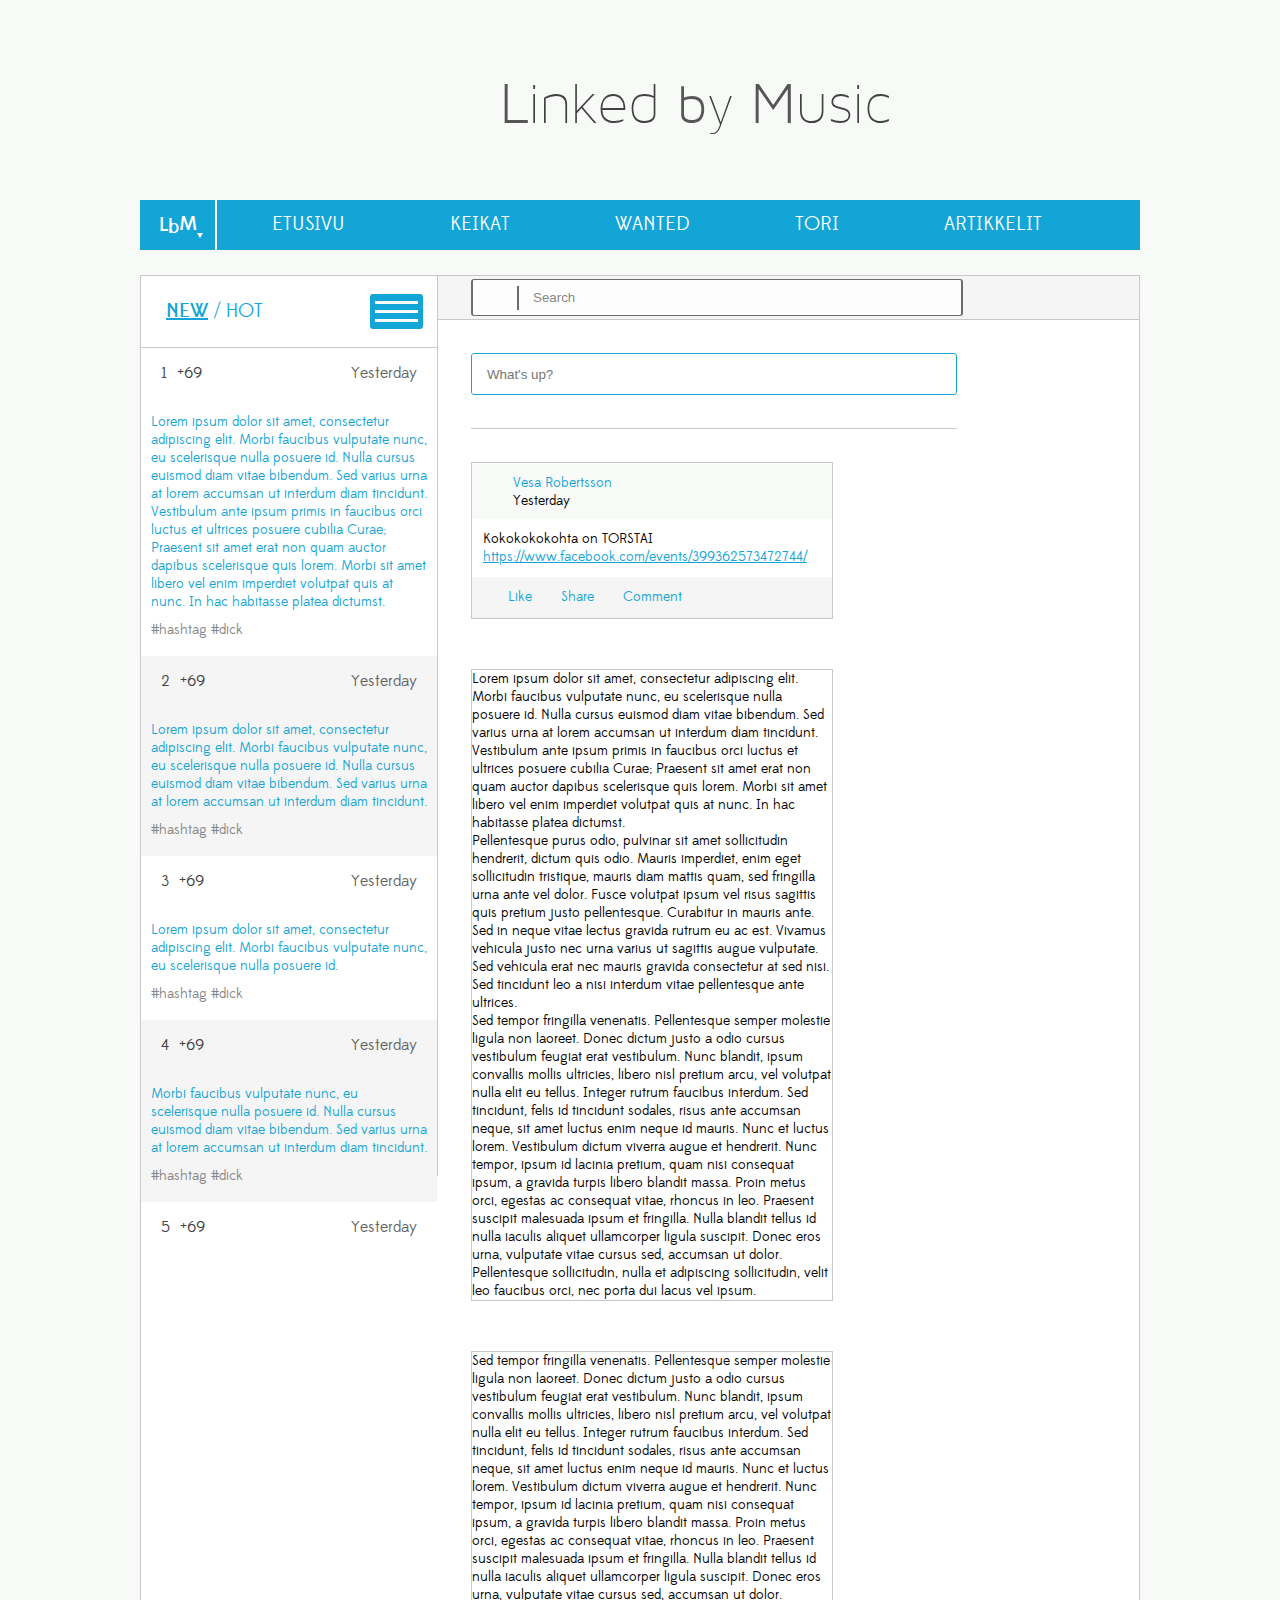
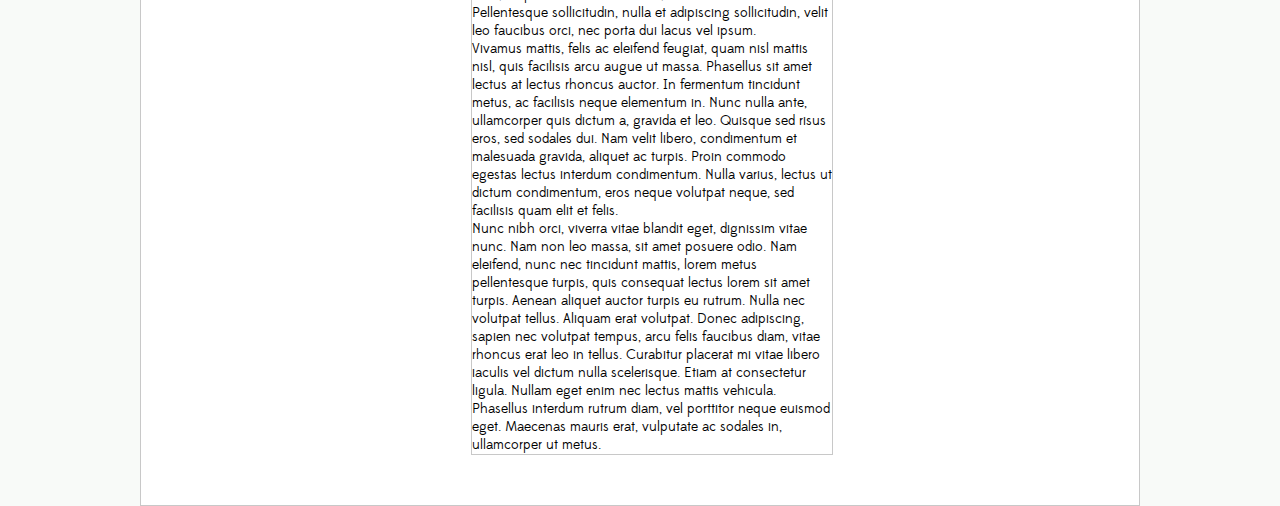
<file: assets/LinkedByMusic/In_developement/site-proto/index.html>
<html>
<head>
	<title>Linked by Music</title>
	<!-- <link rel="stylesheet" type="text/css" href="lbm.css" /> -->
	<link rel="stylesheet" type="text/css" href="fonts.css" />
	<link rel="stylesheet/less" type="text/css" href="styles.less" />
	
</head>
<body>
<div id="site-wrap">
	<header id="site-header">
		<!-- Logoteksti ja muu ylös katoava kama tähän -->
		<h1><span class="hl-LbM">L</span>inked <span class="hl-by"><span class="hl-LbM">b</span>y</span> <span class="hl-LbM">M</span>usic</h1>
		
	</header>
	<nav id="main-nav">
		<div id="lbmdd"><h2>L<span class="hl-b2">b</span><span class="hl-m2">M</span> <span class="selector-dd"></span> </h2></div>
		<ul>
			<a href=""><li><h2>ETUSIVU</h2></li></a>
			<a href=""><li><h2>KEIKAT</h2></li></a>
			<a href=""><li><h2>WANTED</h2></li></a>
			<a href=""><li><h2>TORI</h2></li></a>
			<a href=""><li><h2>ARTIKKELIT</h2></li></a>

		</ul>
		<!-- <div class="fixed-search"></div> -->
	</nav>
	<div id="content-wrap">
		<div id="sidebar">
			<div id="sort">
				<h2><span class="selected selector-new">NEW</span> / <span class="selector-hot">HOT</span></h2>
				<div id="sb-control"><span class="stripe stripe1"></span><span class="stripe stripe2"></span><span class="stripe stripe3"></span></div>
			</div>
			<div class="search sb-search" style="display: none">
				<div>
					<span class="search-icon"></span>
					<input type="text" placeholder="Search"></input>
				</div>
			</div>
			<div id="sidebar-feed">
				<div class="sb-item odd">
					<header>
						<span class="sb-id">1</span>
						<span class="sb-upvotes">+69</span>
						<span class="sb-timestamp">Yesterday</span>
					</header>
					<p>
					Lorem ipsum dolor sit amet, consectetur adipiscing elit. Morbi faucibus vulputate nunc, eu scelerisque nulla posuere id. Nulla cursus euismod diam vitae bibendum. Sed varius urna at lorem accumsan ut interdum diam tincidunt. Vestibulum ante ipsum primis in faucibus orci luctus et ultrices posuere cubilia Curae; Praesent sit amet erat non quam auctor dapibus scelerisque quis lorem. Morbi sit amet libero vel enim imperdiet volutpat quis at nunc. In hac habitasse platea dictumst.
					</p>
					<footer>
						<p class="sb-tags">#hashtag #dick</p>
					</footer>
				</div>
				<div class="sb-item even">
					<header>
						<span class="sb-id">2</span>
						<span class="sb-upvotes">+69</span>
						<span class="sb-timestamp">Yesterday</span>
					</header>
					<p>
						Lorem ipsum dolor sit amet, consectetur adipiscing elit. Morbi faucibus vulputate nunc, eu scelerisque nulla posuere id. Nulla cursus euismod diam vitae bibendum. Sed varius urna at lorem accumsan ut interdum diam tincidunt. 
					</p>
					<footer>
						<p class="sb-tags">#hashtag #dick</p>
					</footer>
				</div>
				<div class="sb-item odd">
					<header>
						<span class="sb-id">3</span>
						<span class="sb-upvotes">+69</span>
						<span class="sb-timestamp">Yesterday</span>
					</header>
					<p>
					Lorem ipsum dolor sit amet, consectetur adipiscing elit. Morbi faucibus vulputate nunc, eu scelerisque nulla posuere id.
					</p>
					<footer>
						<p class="sb-tags">#hashtag #dick</p>
					</footer>
				</div>
				<div class="sb-item even">
					<header>
						<span class="sb-id">4</span>
						<span class="sb-upvotes">+69</span>
						<span class="sb-timestamp">Yesterday</span>
					</header>
					<p>
						Morbi faucibus vulputate nunc, eu scelerisque nulla posuere id. Nulla cursus euismod diam vitae bibendum. Sed varius urna at lorem accumsan ut interdum diam tincidunt. 
					</p>
					<footer>
						<p class="sb-tags">#hashtag #dick</p>
					</footer>
				</div>
				<div class="sb-item odd">
					<header>
						<span class="sb-id">5</span>
						<span class="sb-upvotes">+69</span>
						<span class="sb-timestamp">Yesterday</span>
					</header>
					<p>
					Lorem ipsum dolor sit amet, consectetur adipiscing elit. Morbi faucibus vulputate nunc, eu scelerisque nulla posuere id.
					</p>
					<footer>
						<p class="sb-tags">#hashtag #dick</p>
					</footer>
				</div>
				<div class="sb-item even">
					<header>
						<span class="sb-id">6</span>
						<span class="sb-upvotes">+69</span>
						<span class="sb-timestamp">Yesterday</span>
					</header>
					<p>
						Morbi faucibus vulputate nunc, eu scelerisque nulla posuere id. Nulla cursus euismod diam vitae bibendum. Sed varius urna at lorem accumsan ut interdum diam tincidunt. 
					</p>
					<footer>
						<p class="sb-tags">#hashtag #dick</p>
					</footer>
				</div>

			</div>
		</div>
		<div id="feed-container">
			<div class="feed-search">
				<div>
					<span class="search-icon"></span>
					<input type="text" placeholder="Search"></input>
				</div>
			</div>


			<div id="feed" class="content">
				
				<div id="status-wrap" >
					<div id="status" >
						<input type="text" placeholder="What's up?"></input>
					</div>
				</div>

				<div class="post">
					<header>
						<span class="profile-img"></span>
						<span class="name">Vesa Robertsson</span><br />
						<span class="timestamp">Yesterday</span>
					</header>
					<div>
						<p>
							Kokokokokohta on TORSTAI
							<a href="https://www.facebook.com/events/399362573472744/">https://www.facebook.com/events/399362573472744/</a>
						</p>

						<span class="link-preview"></span>
					</div>
					<footer>
						<span class="prev-post disabled"></span>
						<span>
							<p class="like">Like </p>
							<p class="share">Share </p>
							<p class="comment">Comment </p>
						</span>
						<span class="next-post"></span>
					</footer>
				</div>
				<div class="post">
					<p>
					Lorem ipsum dolor sit amet, consectetur adipiscing elit. Morbi faucibus vulputate nunc, eu scelerisque nulla posuere id. Nulla cursus euismod diam vitae bibendum. Sed varius urna at lorem accumsan ut interdum diam tincidunt. Vestibulum ante ipsum primis in faucibus orci luctus et ultrices posuere cubilia Curae; Praesent sit amet erat non quam auctor dapibus scelerisque quis lorem. Morbi sit amet libero vel enim imperdiet volutpat quis at nunc. In hac habitasse platea dictumst.
					</p><p>
					Pellentesque purus odio, pulvinar sit amet sollicitudin hendrerit, dictum quis odio. Mauris imperdiet, enim eget sollicitudin tristique, mauris diam mattis quam, sed fringilla urna ante vel dolor. Fusce volutpat ipsum vel risus sagittis quis pretium justo pellentesque. Curabitur in mauris ante. Sed in neque vitae lectus gravida rutrum eu ac est. Vivamus vehicula justo nec urna varius ut sagittis augue vulputate. Sed vehicula erat nec mauris gravida consectetur at sed nisi. Sed tincidunt leo a nisi interdum vitae pellentesque ante ultrices.
					</p><p>
					Sed tempor fringilla venenatis. Pellentesque semper molestie ligula non laoreet. Donec dictum justo a odio cursus vestibulum feugiat erat vestibulum. Nunc blandit, ipsum convallis mollis ultricies, libero nisl pretium arcu, vel volutpat nulla elit eu tellus. Integer rutrum faucibus interdum. Sed tincidunt, felis id tincidunt sodales, risus ante accumsan neque, sit amet luctus enim neque id mauris. Nunc et luctus lorem. Vestibulum dictum viverra augue et hendrerit. Nunc tempor, ipsum id lacinia pretium, quam nisi consequat ipsum, a gravida turpis libero blandit massa. Proin metus orci, egestas ac consequat vitae, rhoncus in leo. Praesent suscipit malesuada ipsum et fringilla. Nulla blandit tellus id nulla iaculis aliquet ullamcorper ligula suscipit. Donec eros urna, vulputate vitae cursus sed, accumsan ut dolor. Pellentesque sollicitudin, nulla et adipiscing sollicitudin, velit leo faucibus orci, nec porta dui lacus vel ipsum.
					</p>
				</div>
				<div class="post">
					<p>
					Sed tempor fringilla venenatis. Pellentesque semper molestie ligula non laoreet. Donec dictum justo a odio cursus vestibulum feugiat erat vestibulum. Nunc blandit, ipsum convallis mollis ultricies, libero nisl pretium arcu, vel volutpat nulla elit eu tellus. Integer rutrum faucibus interdum. Sed tincidunt, felis id tincidunt sodales, risus ante accumsan neque, sit amet luctus enim neque id mauris. Nunc et luctus lorem. Vestibulum dictum viverra augue et hendrerit. Nunc tempor, ipsum id lacinia pretium, quam nisi consequat ipsum, a gravida turpis libero blandit massa. Proin metus orci, egestas ac consequat vitae, rhoncus in leo. Praesent suscipit malesuada ipsum et fringilla. Nulla blandit tellus id nulla iaculis aliquet ullamcorper ligula suscipit. Donec eros urna, vulputate vitae cursus sed, accumsan ut dolor. Pellentesque sollicitudin, nulla et adipiscing sollicitudin, velit leo faucibus orci, nec porta dui lacus vel ipsum.
					</p><p>
					Vivamus mattis, felis ac eleifend feugiat, quam nisl mattis nisl, quis facilisis arcu augue ut massa. Phasellus sit amet lectus at lectus rhoncus auctor. In fermentum tincidunt metus, ac facilisis neque elementum in. Nunc nulla ante, ullamcorper quis dictum a, gravida et leo. Quisque sed risus eros, sed sodales dui. Nam velit libero, condimentum et malesuada gravida, aliquet ac turpis. Proin commodo egestas lectus interdum condimentum. Nulla varius, lectus ut dictum condimentum, eros neque volutpat neque, sed facilisis quam elit et felis.
					</p><p>
					Nunc nibh orci, viverra vitae blandit eget, dignissim vitae nunc. Nam non leo massa, sit amet posuere odio. Nam eleifend, nunc nec tincidunt mattis, lorem metus pellentesque turpis, quis consequat lectus lorem sit amet turpis. Aenean aliquet auctor turpis eu rutrum. Nulla nec volutpat tellus. Aliquam erat volutpat. Donec adipiscing, sapien nec volutpat tempus, arcu felis faucibus diam, vitae rhoncus erat leo in tellus. Curabitur placerat mi vitae libero iaculis vel dictum nulla scelerisque. Etiam at consectetur ligula. Nullam eget enim nec lectus mattis vehicula. Phasellus interdum rutrum diam, vel porttitor neque euismod eget. Maecenas mauris erat, vulputate ac sodales in, ullamcorper ut metus.
					</p>
				</div>

			</div>
		</div>
		<div style="clear:both;"></div>
	</div>
	<footer>
		<script type="text/javascript" src="./scripts/underscore.js"></script>
		<script type="text/javascript" src="./scripts/min-backbone.js"></script>
		<script type="text/javascript" src="./scripts/jquery.js"></script>
		<script type="text/javascript">
	    less = {
	        env: "development", // or "production"
	        async: false,       // load imports async
	        fileAsync: false,   // load imports async when in a page under 
	                            // a file protocol
	        poll: 1000,         // when in watch mode, time in ms between polls
	        functions: {},      // user functions, keyed by name
	        dumpLineNumbers: "comments", // or "mediaQuery" or "all"
	        relativeUrls: false,// whether to adjust url's to be relative
	                            // if false, url's are already relative to the
	                            // entry less file
	        rootpath: "https://dl.dropbox.com/u/13275179/LbM-proto-site/"// a path to add on to the start of every url 
	                            //resource
		    };
		</script>
		<script type="text/javascript" src="./scripts/less.js" ></script>
		<script type="text/javascript" src="./scripts/lbm.js"></script>
	</footer>
</div>
</body>
</html>
</file>
<file: assets/LinkedByMusic/In_developement/site-proto/lbm.css>
/* lbm css file */

html{
	background: rgb();
}
</file>
<file: assets/LinkedByMusic/In_developement/site-proto/fonts.css>
/* Generated by Font Squirrel (http://www.fontsquirrel.com) on January 22, 2013 */



@font-face {
    font-family: 'edmondsans_boldregular';
    src: url('./fonts/edmondsans-bold-webfont.eot');
    src: url('./fonts/edmondsans-bold-webfont.eot?#iefix') format('embedded-opentype'),
         url('./fonts/edmondsans-bold-webfont.woff') format('woff'),
         url('./fonts/edmondsans-bold-webfont.ttf') format('truetype'),
         url('./fonts/edmondsans-bold-webfont.svg#edmondsans_boldregular') format('svg');
    font-weight: normal;
    font-style: normal;

}




@font-face {
    font-family: 'edmondsans_mediumregular';
    src: url('./fonts/edmondsans-medium-webfont.eot');
    src: url('./fonts/edmondsans-medium-webfont.eot?#iefix') format('embedded-opentype'),
         url('./fonts/edmondsans-medium-webfont.woff') format('woff'),
         url('./fonts/edmondsans-medium-webfont.ttf') format('truetype'),
         url('./fonts/edmondsans-medium-webfont.svg#edmondsans_mediumregular') format('svg');
    font-weight: normal;
    font-style: normal;

}




@font-face {
    font-family: 'edmondsans_regularregular';
    src: url('./fonts/edmondsans-regular-webfont.eot');
    src: url('./fonts/edmondsans-regular-webfont.eot?#iefix') format('embedded-opentype'),
         url('./fonts/edmondsans-regular-webfont.woff') format('woff'),
         url('./fonts/edmondsans-regular-webfont.ttf') format('truetype'),
         url('./fonts/edmondsans-regular-webfont.svg#edmondsans_regularregular') format('svg');
    font-weight: normal;
    font-style: normal;

}

@font-face {
    font-family: 'maven_pro_light_200regular';
    src: url('./fonts/mavenprolight-200-webfont.eot');
    src: url('./fonts/mavenprolight-200-webfont.eot?#iefix') format('embedded-opentype'),
         url('./fonts/mavenprolight-200-webfont.woff') format('woff'),
         url('./fonts/mavenprolight-200-webfont.ttf') format('truetype'),
         url('./fonts/mavenprolight-200-webfont.svg#maven_pro_light_200regular') format('svg');
    font-weight: normal;
    font-style: normal;

}




@font-face {
    font-family: 'maven_pro_light_300regular';
    src: url('./fonts/mavenprolight-300-webfont.eot');
    src: url('./fonts/mavenprolight-300-webfont.eot?#iefix') format('embedded-opentype'),
         url('./fonts/mavenprolight-300-webfont.woff') format('woff'),
         url('./fonts/mavenprolight-300-webfont.ttf') format('truetype'),
         url('./fonts/mavenprolight-300-webfont.svg#maven_pro_light_300regular') format('svg');
    font-weight: normal;
    font-style: normal;

}
</file>
